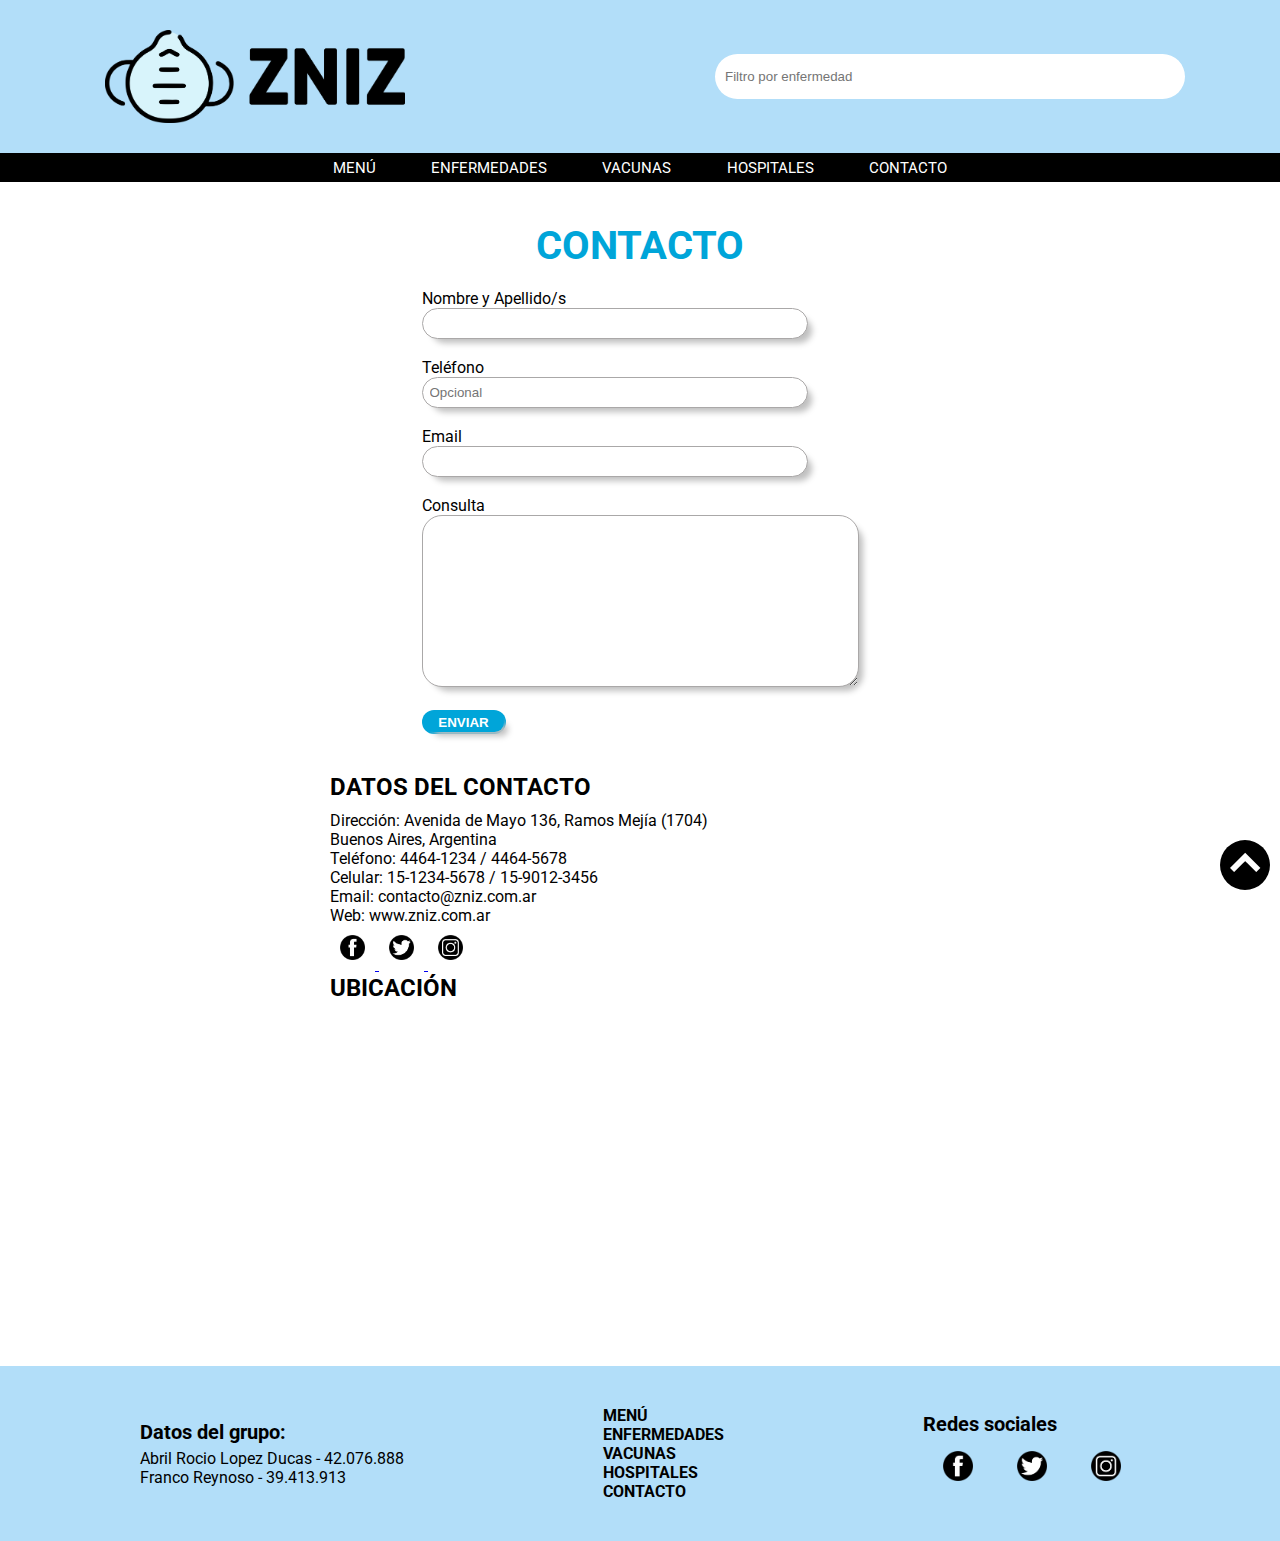
<file: contacto.html>
<!DOCTYPE html>
<html lang="es">
<head>
    <meta charset="UTF-8">
    <title>Contacto | ZNIZ</title>
    <link rel="stylesheet" href="css/estilos.css">
    <link rel="stylesheet" href="css/all.min.css">
    <script src="js/funcionalidadcon.js"></script>
    
</head>
<body>
   
   <header id="Arriba"> 
   
   <a title="Logo" href="index.html"><img src="img/zniz.png" alt="Logo"></a>
       
        <label for="buscador"></label>
        <input type="text" name="buscador" placeholder="Filtro por enfermedad" list="buscarenf">
        <datalist id="buscarenf">
                 <option><a href="covid-19.html">COVID-19</a></option>
                 <option>Fiebre del Zika</option>
                 <option>Fiebres Hemorrágicas</option>
                 <option>Gripe</option>
                 <option>VIH / Sida</option>
        </datalist>
   
   </header>
   
   <main>
      
      <section>
       <nav class="menu">
       <ul> 
            <li><a href="index.html"> MENÚ </a></li>
           <li><a href="enfermedades.html"> ENFERMEDADES </a></li>
           <li><a href="https://www.argentina.gob.ar/salud/vacunas" target="_blank"> VACUNAS </a></li>
           <li><a href="hospitales.html"> HOSPITALES </a></li>
           <li><a href="contacto.html"> CONTACTO </a></li>
       </ul>
   </nav>
      
       </section>
       
               <h1>CONTACTO</h1>
       
       <section class="contacto">

           <article>
              
            <form action="#" onsubmit="return validar2()" name="form">
      
                <div class="nombre">
                    <label for="nombre"> Nombre y Apellido/s <br> </label>
                    <input type="text" name="nombre" id="nombre"> <br> <br>
                </div>


                <div class="tel">
                    <label for="telefono"> Teléfono <br> </label>
                    <input type="text" name="telefono" placeholder="Opcional" id="telefono"> <br> <br>
                </div>
                
                <div class="email">
                    <label for="email"> Email <br> </label>
                    <input type="text" name="email" id="email"> <br> <br>
                </div>
                
                <div class="consulta">
                    <label for="consulta"> Consulta <br> </label>
                    <textarea name="consulta" id="consulta" cols="50" rows="10" onkeyup="contarCaracteres()" maxlength="1000"></textarea> <br> <br>
                    <p><span id="caracteres"></span></p>
                </div>

                <div class="boton">
                    <input class="boton" type="submit" value="ENVIAR">
                    </div>
                    <br>
                    <div id="mensaje" class="Error">
             
                    </div>

            </form>
               
           </article>
           
           <article class="datos">
               
               <h2>DATOS DEL CONTACTO</h2>
               
                <p>Dirección: Avenida de Mayo 136, Ramos Mejía (1704) <br> Buenos Aires, Argentina</p>
                <p>Teléfono: 4464-1234 / 4464-5678</p>
                <p>Celular: 15-1234-5678 / 15-9012-3456</p>
                <p>Email: contacto@zniz.com.ar</p>
                <p>Web: www.zniz.com.ar</p>
                
                <a title="Facebook" href="http://www.facebook.com" target="_blank"><img src="img/facebook.png" alt="Facebook" > </a>
                <a title="Twitter" href="http://www.twitter.com" target="_blank"><img src="img/twitter.png" alt="Twitter"> </a>
                <a title="Instagram" href="http://www.instagram.com" target="_blank"><img src="img/instagram.png" alt="Instagram"> </a>
                
                <h2>UBICACIÓN</h2>
                <iframe class="mapa" src="https://www.google.com/maps/embed?pb=!1m18!1m12!1m3!1d3282.498719274523!2d-58.56742068476939!3d-34.64210598044959!2m3!1f0!2f0!3f0!3m2!1i1024!2i768!4f13.1!3m3!1m2!1s0x95bcc7e57add2f0f%3A0xef7eb7b9854a4ded!2sAv.%20de%20Mayo%20136%2C%20B1704BUO%20La%20Matanza%2C%20Buenos%20Aires!5e0!3m2!1sen!2sar!4v1589734951718!5m2!1sen!2sar" width="600" height="300" frameborder="0" style="border:0;" allowfullscreen="" aria-hidden="false" tabindex="0"></iframe>
           
            </article>
           
       </section>
       
       
       <a href="#Arriba" class="arriba"> </a>

   </main>
   
   
   <footer>

      <div class="contenedor">

      <article>

          <h5>Datos del grupo:</h5>
            <p>Abril Rocio Lopez Ducas - 42.076.888</p>
            <p>Franco Reynoso - 39.413.913</p>

       </article>
       
       <article>

        <ul> 
            <li><a href="index.html"> MENÚ </a></li>
           <li><a href="enfermedades.html"> ENFERMEDADES </a></li>
           <li><a href="https://www.argentina.gob.ar/salud/vacunas" target="_blank"> VACUNAS </a></li>
           <li><a href="hospitales.html"> HOSPITALES </a></li>
           <li><a href="contacto.html"> CONTACTO </a></li>
       </ul>
       </article>
       
       <article class="redes">
           <h5>Redes sociales</h5>
           <a title="Facebook" href="http://www.facebook.com" target="_blank"><img src="img/facebook.png" alt="Facebook" > </a>
           <a title="Twitter" href="http://www.twitter.com" target="_blank"><img src="img/twitter.png" alt="Twitter"> </a>
           <a title="Instagram" href="http://www.instagram.com" target="_blank"><img src="img/instagram.png" alt="Instagram"> </a>
       </article>
       </div>
   </footer>
    
</body>
</html>
</file>
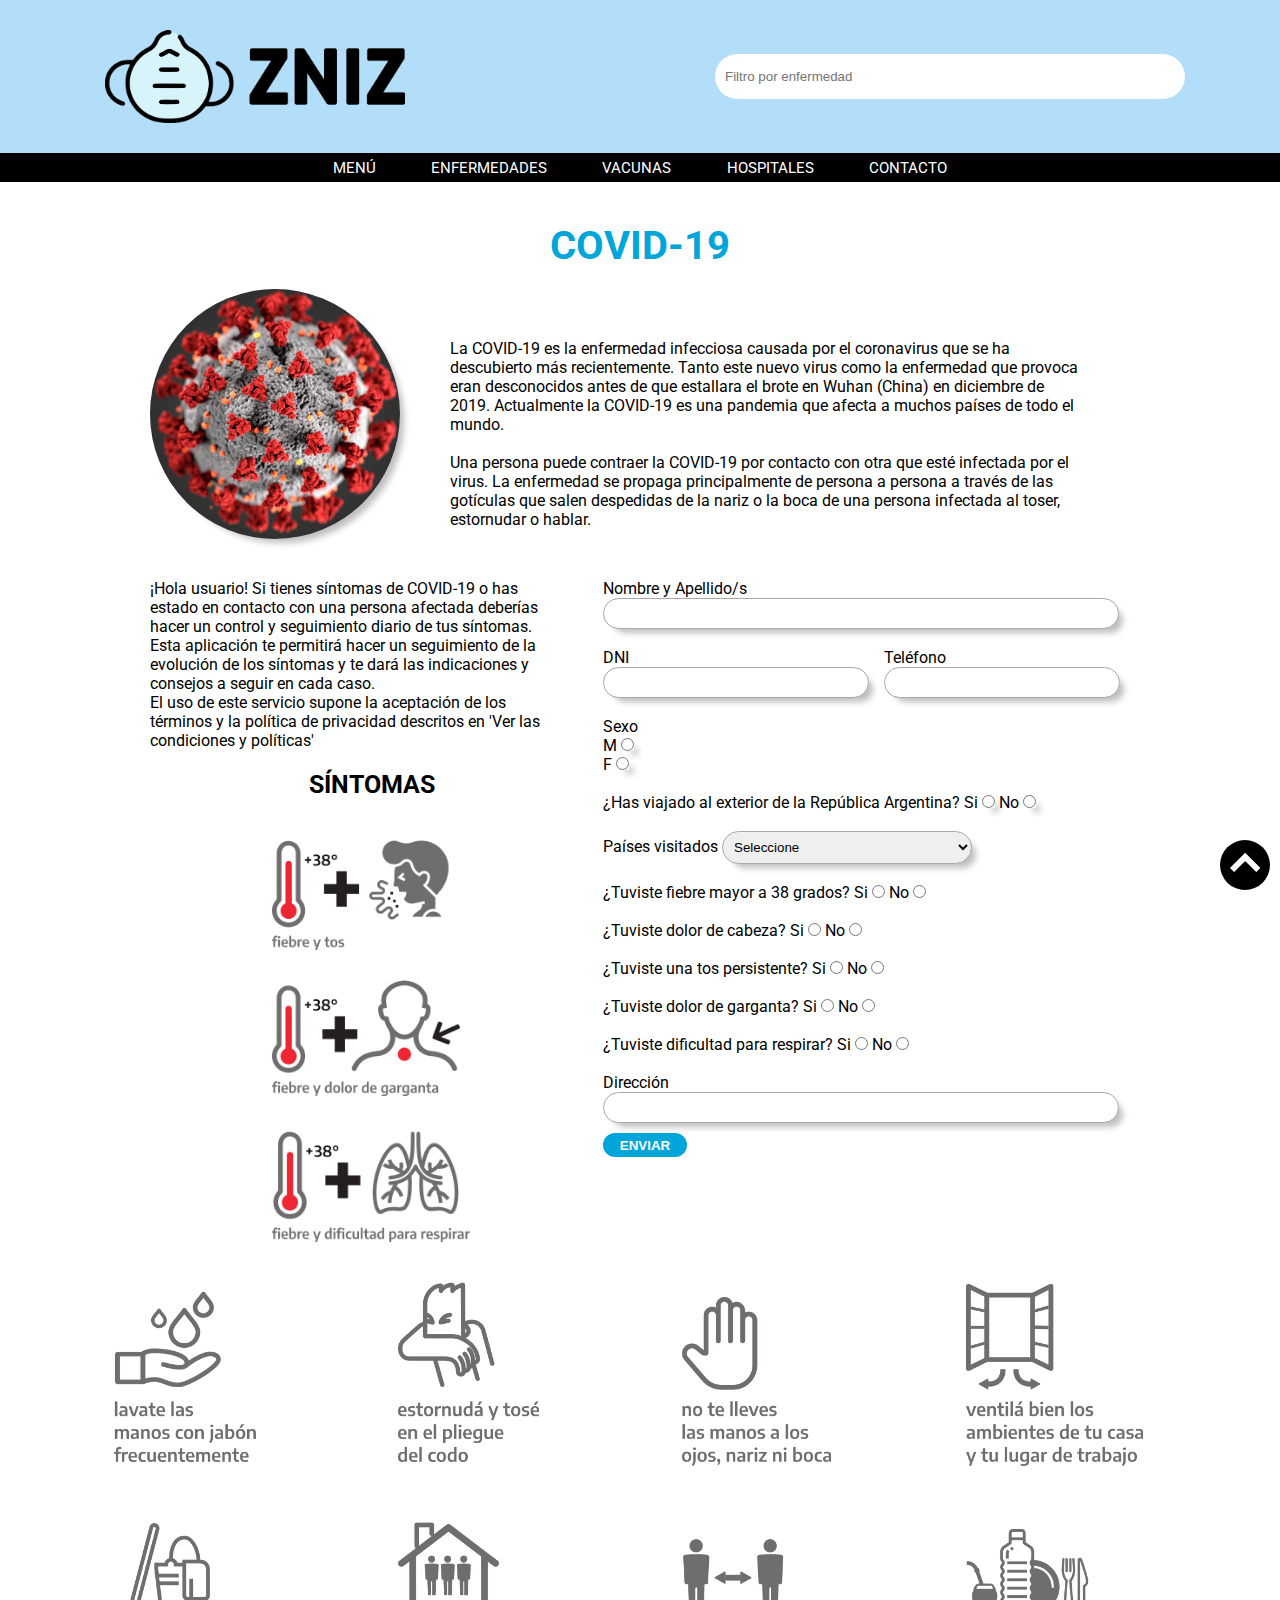
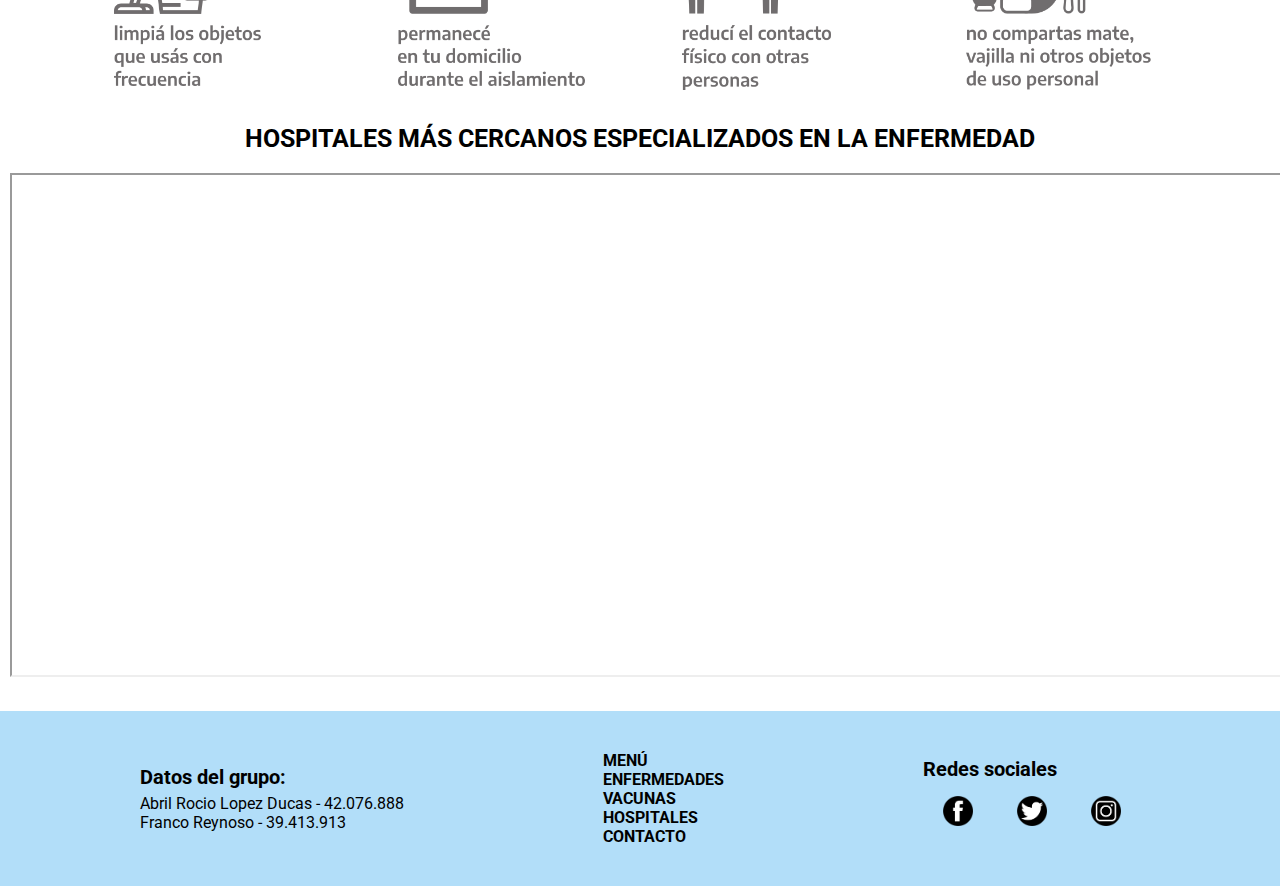
<file: covid-19.html>
<!DOCTYPE html>
<html lang="es">
<head>
    <meta charset="UTF-8">
    <title>COVID-19 | ZNIZ</title>
    <link rel="stylesheet" href="css/estilos.css">
    <link rel="stylesheet" href="css/all.min.css">
    <script src="js/funcionalidadcovid.js"></script>
    
</head>
<body>
   
   <header id="Arriba"> 
   
   <a title="Logo" href="index.html"><img src="img/zniz.png" alt="Logo"></a>
       
        <label for="buscador"></label>
        <input type="text" name="buscador" placeholder="Filtro por enfermedad" list="buscarenf">
        <datalist id="buscarenf">
                 <option><a href="covid-19.html">COVID-19</a></option>
                 <option>Fiebre del Zika</option>
                 <option>Fiebres Hemorrágicas</option>
                 <option>Gripe</option>
                 <option>VIH / Sida</option>
        </datalist>
   
   </header>
   
   <main>
      
      <section>
       <nav class="menu">
       <ul> 
            <li><a href="index.html"> MENÚ </a></li>
           <li><a href="enfermedades.html"> ENFERMEDADES </a></li>
           <li><a href="https://www.argentina.gob.ar/salud/vacunas" target="_blank"> VACUNAS </a></li>
           <li><a href="hospitales.html"> HOSPITALES </a></li>
           <li><a href="contacto.html"> CONTACTO </a></li>
       </ul>
   </nav>
      
       </section>
       
               <h1>COVID-19</h1>
               
            <section>
           <article class="covid2">
               <img src="img/covid-19.jpg" alt="covid-19">
               
               <p class="covidf">La COVID‑19 es la enfermedad infecciosa causada por el coronavirus que se ha descubierto más recientemente. Tanto este nuevo virus como la enfermedad que provoca eran desconocidos antes de que estallara el brote en Wuhan (China) en diciembre de 2019. Actualmente la COVID‑19 es una pandemia que afecta a muchos países de todo el mundo.     <br> <br>
               Una persona puede contraer la COVID‑19 por contacto con otra que esté infectada por el virus. La enfermedad se propaga principalmente de persona a persona a través de las gotículas que salen despedidas de la nariz o la boca de una persona infectada al toser, estornudar o hablar. </p>
               
           </article>
       </section>
       
       <section class="covidcont">
          
          <article>
             
             <p>¡Hola usuario! Si tienes síntomas de COVID-19 o has estado en contacto con una persona afectada deberías hacer un control y seguimiento diario de tus síntomas. Esta aplicación te permitirá hacer un seguimiento de la evolución de los síntomas y te dará las indicaciones y consejos a seguir en cada caso. <br> 
             El uso de este servicio supone la aceptación de los términos y la política de privacidad descritos en 'Ver las condiciones y políticas'</p>
             
             <h4>SÍNTOMAS</h4>
             
             <div class="sintomas">
                
                 <img src="img/tos.png" alt="Tos">
                 <img src="img/garganta.png" alt="Garganta"> <br>
                 <img src="img/respirar.png" alt="Respirar">
                 
             </div>
              
          </article>
           
           <article class="form">
              
        <form action="#" onsubmit="return validar()" name="form">
            
            <div class="nombre">
                <label for="nombre"> Nombre y Apellido/s <br> </label>
                <input type="text" name="nombre" id="nombre"> <br> <br>
            </div>
        
                <div class="juntos">
       
            <div class="dni">
                 <label for="dni"> DNI <br> </label>
                <input type="text" name="dni" id="dni">
            </div>
       
            <div class="tel">
                <label for="telefono"> Teléfono <br> </label>
                <input type="tel" name="telefono" id="telefono"> <br> <br>
            </div>
       
                </div>
       
            <div class="sexo">
                 <label for="sexo">Sexo</label> <br>
                M <input type="radio" id="masculino" name="sexo" value="masculino"> </p>
                F <input type="radio" id="femenino" name="sexo" value="femenino"> </p> <br>
            </div>
      
       <div class="int">
       <label for="interior">¿Has viajado al exterior de la República Argentina?</label> 
       Si <input type="radio" id="si" name="interior" value="si" onchange="mostrarOcultar()">
       No <input type="radio" id="no" name="interior" value="no" onchange="mostrarOcultar()"> <br><br>
       </div>
       
       <div id="pais" class="oculto">

       <label for="paises">Países visitados</label>
       <select name="paises" id="paises">

            <option value="seleccione" selected>Seleccione</option>
            <option value="usa">Estados Unidos</option>
            <option value="inglaterra">Inglaterra</option>
            <option value="españa">España</option>
            <option value="francia">Francia</option>
            <option value="italia">Italia</option>
            
       </select> <br><br>

       </div>
       
       <div class="preg">
       
       <label for="fiebre">¿Tuviste fiebre mayor a 38 grados?</label>
       Si <input type="radio" id="si" name="fiebre" value="si">
       No <input type="radio" id="no" name="fiebre" value="no"> <br><br>
       
       <label for="dolor">¿Tuviste dolor de cabeza?</label>
       Si <input type="radio" id="si" name="dolor" value="si">
       No <input type="radio" id="no" name="dolor" value="no"> <br><br>
       
       <label for="tos">¿Tuviste una tos persistente?</label>
       Si <input type="radio" id="si" name="tos" value="si">
       No <input type="radio" id="no" name="tos" value="no"> <br><br>
       
       <label for="garganta">¿Tuviste dolor de garganta?</label>
       Si <input type="radio" id="si" name="garganta" value="si">
       No <input type="radio" id="no" name="garganta" value="no"> <br><br>
       
       <label for="respirar">¿Tuviste dificultad para respirar?</label>
       Si <input type="radio" id="si" name="respirar" value="si" onclick="mostrarOcultar2()">
       No <input type="radio" id="no" name="respirar" value="no" onclick="mostrarOcultar2()"> <br><br>
       
       </div>

       <div id="dir" class="oculto">
        <label for="direccion"> Dirección <br> </label>
        <input type="text" name="direccion" id="direccion">
    </div>
       
       <div class="boton">
       <input class="boton" type="submit" value="ENVIAR">
       </div>
       <br>
       <div id="mensaje" class="Error">

       </div>
       
   </form>
               
           </article>
           
       </section>
       
       <section class="quehacer">
           <img src="img/14-lavarse-manos.png" alt="lavarse">
           <img src="img/15-estornudar.png" alt="estornudar">
           <img src="img/16-tocar-nariz.png" alt="nariz">
           <img src="img/17-ventilar.png" alt="ventilar">
           <img src="img/18-limpiar-objetos.png" alt="objetos">
           <img src="img/19-permanecer-domicilio.png" alt="domicilio">
           <img src="img/20-reducir-contacto.png" alt="contacto">
           <img src="img/21-no-compartir-mate.png" alt="mate">
       </section>
       
       
       <section class="mapacovid">
           <h4>HOSPITALES MÁS CERCANOS ESPECIALIZADOS EN LA ENFERMEDAD</h4>
           <iframe src="https://www.google.com/maps/d/embed?mid=1KP7j60i3j_wLXS3p0In9mYrkuAs" width="1320px" height="500px;"></iframe>
       </section>
       
       <a href="#Arriba" class="arriba"> </a>
   </main>
   
   
   <footer>
      <div class="contenedor">
      <article>
          <h5>Datos del grupo:</h5>
       <p>Abril Rocio Lopez Ducas - 42.076.888</p>
       <p>Franco Reynoso - 39.413.913</p>
       </article>
       
       <article>
        <ul> 
            <li><a href="index.html"> MENÚ </a></li>
           <li><a href="enfermedades.html"> ENFERMEDADES </a></li>
           <li><a href="https://www.argentina.gob.ar/salud/vacunas" target="_blank"> VACUNAS </a></li>
           <li><a href="hospitales.html"> HOSPITALES </a></li>
           <li><a href="contacto.html"> CONTACTO </a></li>
       </ul>
       </article>
       
       <article class="redes">
           <h5>Redes sociales</h5>
           <a title="Facebook" href="http://www.facebook.com" target="_blank"><img src="img/facebook.png" alt="Facebook" > </a>
           <a title="Twitter" href="http://www.twitter.com" target="_blank"><img src="img/twitter.png" alt="Twitter"> </a>
           <a title="Instagram" href="http://www.instagram.com" target="_blank"><img src="img/instagram.png" alt="Instagram"> </a>
       </article>
       </div>
   </footer>
    
</body>
</html>
</file>
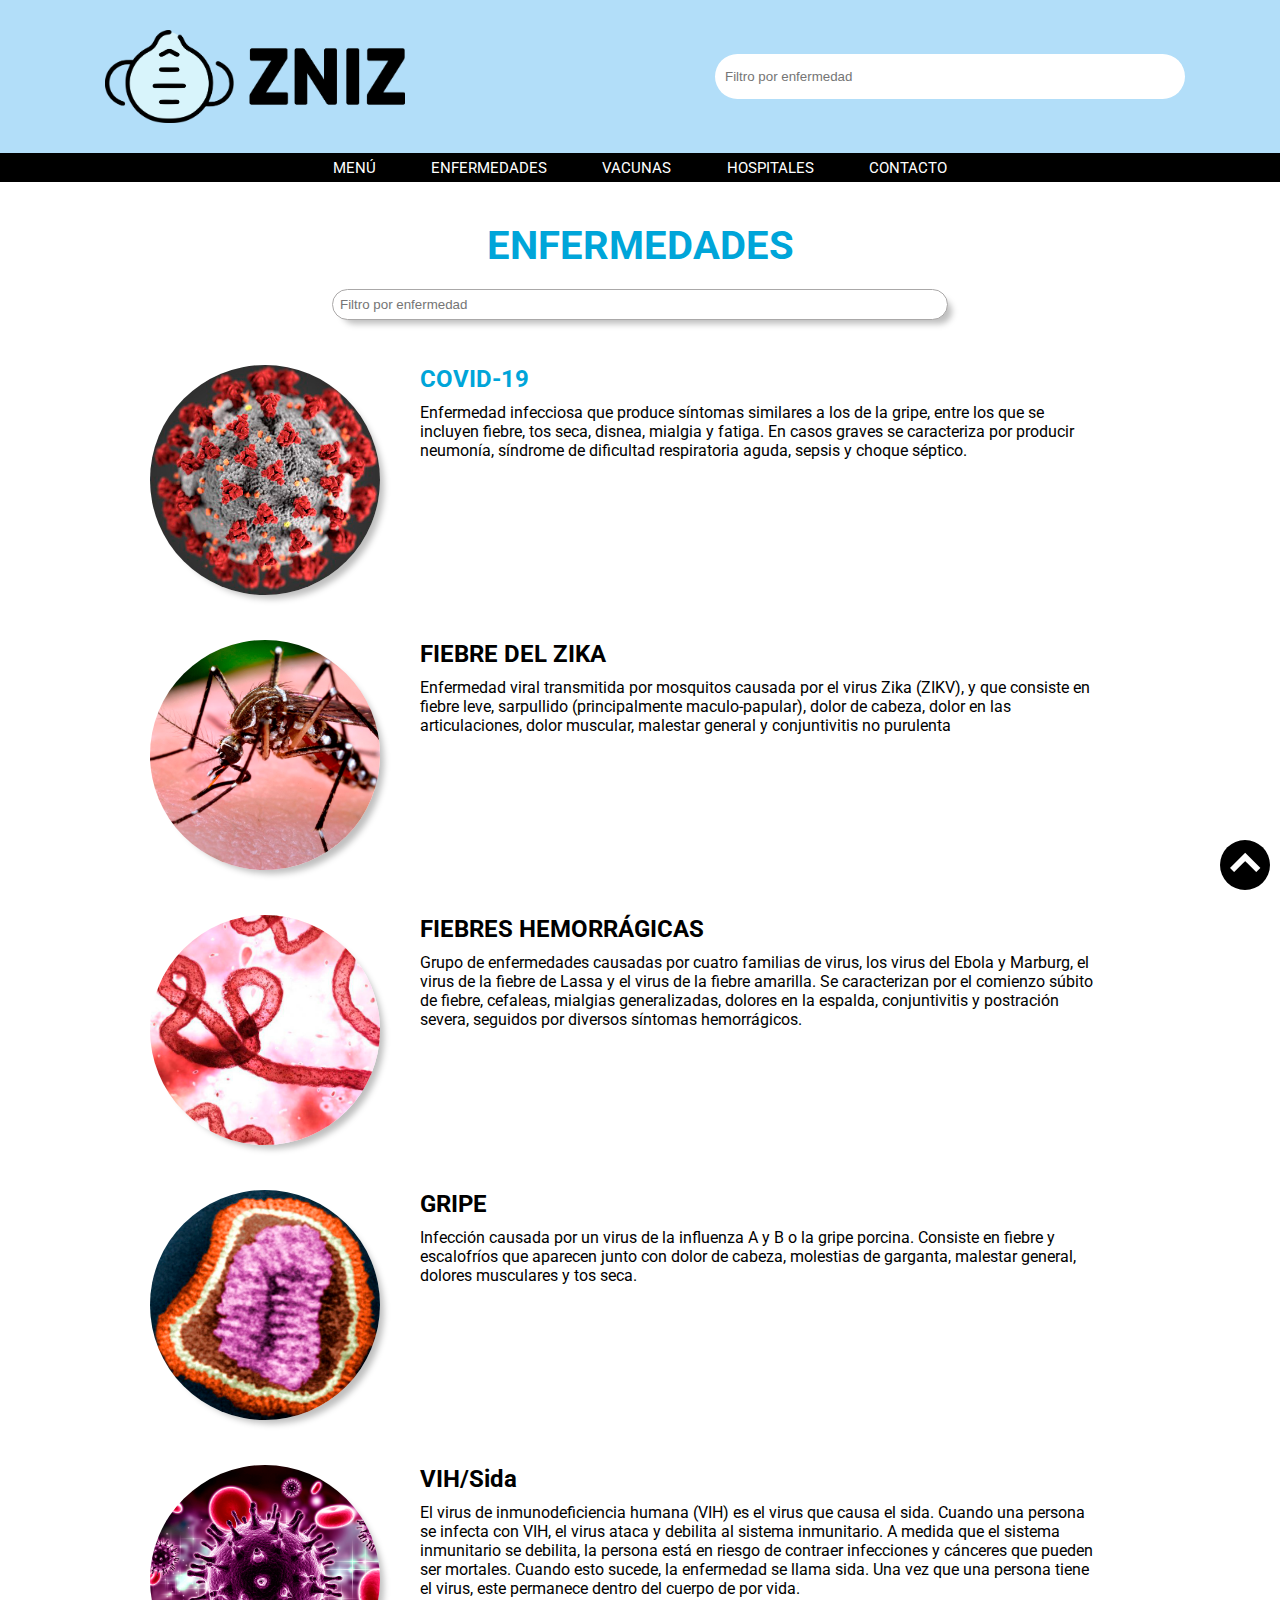
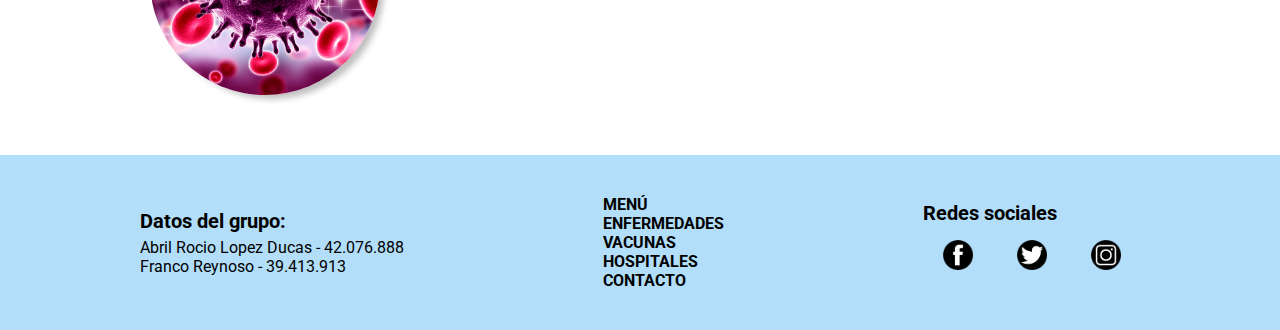
<file: enfermedades.html>
<!DOCTYPE html>
<html lang="es">
<head>
    <meta charset="UTF-8">
    <title>Enfermedades | ZNIZ</title>
    <link rel="stylesheet" href="css/estilos.css">
    <link rel="stylesheet" href="css/all.min.css">
    
</head>
<body>
   
   <header id="Arriba"> 
   
   <a title="Logo" href="index.html"><img src="img/zniz.png" alt="Logo"></a>
               
        <label for="buscador"></label>
        <input type="text" name="buscador" placeholder="Filtro por enfermedad" list="buscarenf">
        <datalist id="buscarenf">
                 <option><a href="covid-19.html">COVID-19</a></option>
                 <option>Fiebre del Zika</option>
                 <option>Fiebres Hemorrágicas</option>
                 <option>Gripe</option>
                 <option>VIH / Sida</option>
        </datalist>
   
   </header>
   
   <main>
      
      <section>
       <nav class="menu">
       <ul> 
            <li><a href="index.html"> MENÚ </a></li>
           <li><a href="enfermedades.html"> ENFERMEDADES </a></li>
           <li><a href="https://www.argentina.gob.ar/salud/vacunas" target="_blank"> VACUNAS </a></li>
           <li><a href="hospitales.html"> HOSPITALES </a></li>
           <li><a href="contacto.html"> CONTACTO </a></li>
       </ul>
   </nav>
      
       </section>
       
               <h1>ENFERMEDADES</h1>
               
               <section>
               
                <article class="buscador">
                
                <label for="buscador"></label>
                <input type="text" name="buscador" placeholder="Filtro por enfermedad" list="buscarenf">
                <datalist id="buscarenf">
                 <option><a href="covid-19.html">COVID-19</a></option>
                 <option>Fiebre del Zika</option>
                 <option>Fiebres Hemorrágicas</option>
                 <option>Gripe</option>
                 <option>VIH / Sida</option>
                 </datalist>
                 
                   </article>
                   
               </section>
       
       <section class="enfermedades">
           <article>
              
               <div class="desc">
               <img src="img/covid-19.jpg" alt="covid-19">
               
                   <div>
               <h2 class="covid"><a href="covid-19.html">COVID-19</a></h2>
               <p class="covidf">Enfermedad infecciosa que produce síntomas similares a los de la gripe, entre los que se incluyen fiebre, tos seca, disnea, mialgia y fatiga. En casos graves se caracteriza por producir neumonía, síndrome de dificultad respiratoria aguda, sepsis y choque séptico.</p>
                   </div>
               </div>
               
               
               <div class="desc">
               <img src="img/zika.png" alt="zika">
               
                   <div>
               <h2>FIEBRE DEL ZIKA</h2>
               <p class="zika">Enfermedad viral transmitida por mosquitos causada por el virus Zika (ZIKV), y que consiste en fiebre leve, sarpullido (principalmente maculo-papular), dolor de cabeza, dolor en las articulaciones, dolor muscular, malestar general y conjuntivitis no purulenta</p>
                   </div>
               </div>
               
               
               <div class="desc">
               <img src="img/fiebres.jpg" alt="fiebres">
                
                    <div> 
                <h2>FIEBRES HEMORRÁGICAS</h2>
               <p class="fiebres">Grupo de enfermedades causadas por cuatro familias de virus, los virus del Ebola y Marburg, el virus de la fiebre de Lassa y el virus de la fiebre amarilla. Se caracterizan por el comienzo súbito de fiebre, cefaleas, mialgias generalizadas, dolores en la espalda, conjuntivitis y postración severa, seguidos por diversos síntomas hemorrágicos.</p>
                   </div>
               
               </div>
               
               
               <div class="desc">
               <img src="img/gripe.jpg" alt="gripe">
               
                   <div>
               <h2>GRIPE</h2>
               <p class="gripe">Infección causada por un virus de la influenza A y B o la gripe porcina. Consiste en fiebre y escalofríos que aparecen junto con dolor de cabeza, molestias de garganta, malestar general, dolores musculares y tos seca.</p>
                   </div>
                   
               </div>
               
               
               <div class="desc">
               <img src="img/vih.jpg" alt="vih">
               
                   <div>
               <h2>VIH/Sida</h2>
               <p class="vih">El virus de inmunodeficiencia humana (VIH) es el virus que causa el sida. Cuando una persona se infecta con VIH, el virus ataca y debilita al sistema inmunitario. A medida que el sistema inmunitario se debilita, la persona está en riesgo de contraer infecciones y cánceres que pueden ser mortales. Cuando esto sucede, la enfermedad se llama sida. Una vez que una persona tiene el virus, este permanece dentro del cuerpo de por vida.</p>
                   </div>
                   
               </div>
               
           </article>
           
           <article class="desc">
           </article>
           
       </section>
       
       
       <a href="#Arriba" class="arriba"> </a>
   </main>
   
   
   <footer>
      <div class="contenedor">
      <article>
          <h5>Datos del grupo:</h5>
       <p>Abril Rocio Lopez Ducas - 42.076.888</p>
       <p>Franco Reynoso - 39.413.913</p>
       </article>
       
       <article>
        <ul> 
            <li><a href="index.html"> MENÚ </a></li>
           <li><a href="enfermedades.html"> ENFERMEDADES </a></li>
           <li><a href="https://www.argentina.gob.ar/salud/vacunas" target="_blank"> VACUNAS </a></li>
           <li><a href="hospitales.html"> HOSPITALES </a></li>
           <li><a href="contacto.html"> CONTACTO </a></li>
       </ul>
       </article>
       
       <article class="redes">
           <h5>Redes sociales</h5>
           <a title="Facebook" href="http://www.facebook.com" target="_blank"><img src="img/facebook.png" alt="Facebook" > </a>
           <a title="Twitter" href="http://www.twitter.com" target="_blank"><img src="img/twitter.png" alt="Twitter"> </a>
           <a title="Instagram" href="http://www.instagram.com" target="_blank"><img src="img/instagram.png" alt="Instagram"> </a>
       </article>
       </div>
   </footer>
    
</body>
</html>
</file>
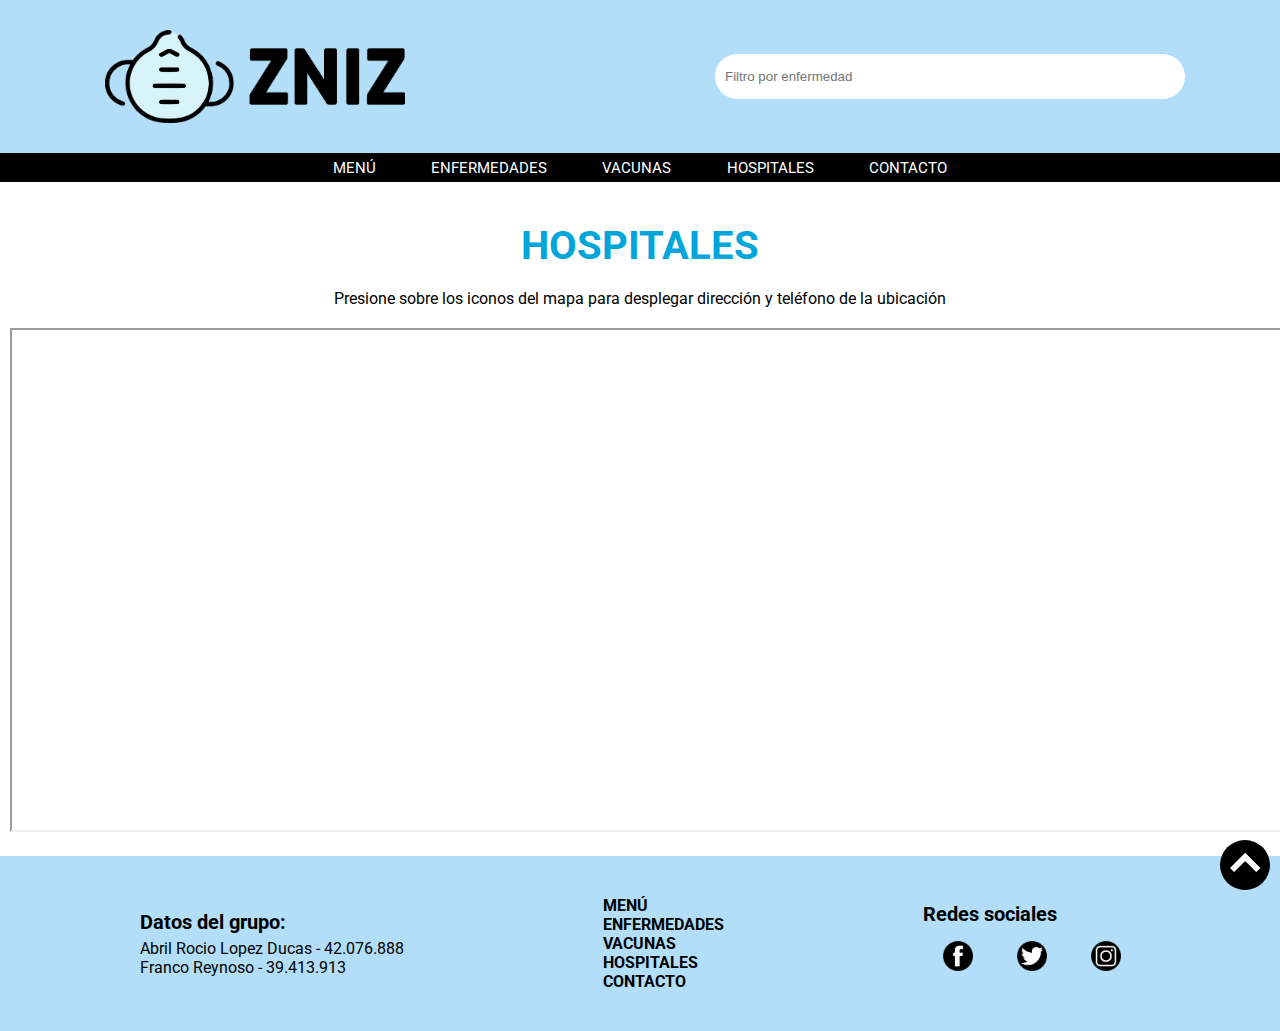
<file: hospitales.html>
<!DOCTYPE html>
<html lang="en">
<head>
    <meta charset="UTF-8">
    <title>Hospitales | ZNIZ</title>
    <link rel="stylesheet" href="css/estilos.css">
    <link rel="stylesheet" href="css/all.min.css">
    
</head>
<body>
   
   <header id="Arriba"> 
   
   <a title="Logo" href="index.html"><img src="img/zniz.png" alt="Logo"></a>
   
        <label for="buscador"></label>
        <input type="text" name="buscador" placeholder="Filtro por enfermedad" list="buscarenf">
        <datalist id="buscarenf">
                 <option><a href="covid-19.html">COVID-19</a></option>
                 <option>Fiebre del Zika</option>
                 <option>Fiebres Hemorrágicas</option>
                 <option>Gripe</option>
                 <option>VIH / Sida</option>
        </datalist>
   
   </header>
   
   <main>
      
      <section>
       <nav class="menu">
       <ul> 
            <li><a href="index.html"> MENÚ </a></li>
           <li><a href="enfermedades.html"> ENFERMEDADES </a></li>
           <li><a href="https://www.argentina.gob.ar/salud/vacunas" target="_blank"> VACUNAS </a></li>
           <li><a href="hospitales.html"> HOSPITALES </a></li>
           <li><a href="contacto.html"> CONTACTO </a></li>
       </ul>
   </nav>
      
      </section>
      
      <section class="mapa">
          <h1>HOSPITALES</h1>
          
          <p>Presione sobre los iconos del mapa para desplegar dirección y teléfono de la ubicación</p>
          
          <div>
              <iframe src="https://www.google.com/maps/d/embed?mid=1KP7j60i3j_wLXS3p0In9mYrkuAs" width="1320px" height="500px;"></iframe>
          </div>
      </section>
       
       
       <a href="#Arriba" class="arriba"> </a>
   </main>
   
   
   <footer>
      <div class="contenedor">
      <article>
          <h5>Datos del grupo:</h5>
       <p>Abril Rocio Lopez Ducas - 42.076.888</p>
       <p>Franco Reynoso - 39.413.913</p>
       </article>
       
       <article>
        <ul> 
            <li><a href="index.html"> MENÚ </a></li>
           <li><a href="enfermedades.html"> ENFERMEDADES </a></li>
           <li><a href="https://www.argentina.gob.ar/salud/vacunas" target="_blank"> VACUNAS </a></li>
           <li><a href="hospitales.html"> HOSPITALES </a></li>
           <li><a href="contacto.html"> CONTACTO </a></li>
       </ul>
       </article>
       
       <article class="redes">
           <h5>Redes sociales</h5>
           <a title="Facebook" href="http://www.facebook.com" target="_blank"><img src="img/facebook.png" alt="Facebook" > </a>
           <a title="Twitter" href="http://www.twitter.com" target="_blank"><img src="img/twitter.png" alt="Twitter"> </a>
           <a title="Instagram" href="http://www.instagram.com" target="_blank"><img src="img/instagram.png" alt="Instagram"> </a>
       </article>
       </div>
   </footer>
   
  </body>
</html>
</file>
<file: css/estilos.css>
@import url('https://fonts.googleapis.com/css2?family=Roboto&display=swap');
@import url('https://fonts.googleapis.com/css2?family=Roboto:wght@300&display=swap');

*{
    margin: 0;
    padding: 0;
}

button{
    border-style: hidden;
    width: 0;
}

button i{
    font-size: 18px;
    position: absolute;
    bottom: 581px;
    right: 240px;
}

button i:hover{
    cursor: pointer;
}

body{
    font-family: 'Roboto', sans-serif;
}

h1{
    color: #00a5d9;
    text-align: center;
    font-size: 40px;
    padding: 40px 0px 20px 0px;
}

header img{
    width: 300px;
    padding: 10px;
    display: block;
}

header{
    background-color: #b2def9;
    padding: 20px;
    display: flex;
    flex-wrap: wrap;
    justify-content: space-around;
    align-items:center;
}

header input{
    border-style: hidden;
    height: 25px;
    width: 450px;
    padding: 10px;
    border-radius: 50px;
}

footer{
    background-color: #b2def9;
    padding: 40px;
}

footer a:hover{
    color: #00a5d9;
    font-weight: bolder;
}

h5{
    font-size: 20px;
    margin-bottom: 5px;
}

h4{
    font-size: 25px;
    margin: 20px 0px;
    text-align: center;
}

.menu{
    background-color: black;
    padding: 5px;        
}

.menu a:hover{
    border-bottom: 5px solid #b2def9;
}


.menu a{
    font-family: 'Roboto', sans-serif;
    padding: 0px 10px 0px 10px;
    text-align: center;
    text-decoration: none;
    font-size: 15px;
    color: #fff;
}

.menu ul{
    list-style: none;
    display: flex;
    flex-wrap: wrap;
    justify-content:space-around;
    align-items: center;
    padding: 0px 300px;
}

section .slider{
    position: relative;
    overflow: hidden;
    margin: 20px auto 0 auto;
    border-radius: 4px;
}

.slider .titulo{
    position: absolute;
    top: 240px;
    left: 90px;
}

.slider h2{
    font-size: 100px;
}

.slider h3{
    font-size: 80px;
}

.slider .dato{
    display: block;
    position: absolute;
    top: 460px;
    left: 95px;
}

.slider p{
    text-align: left;
    background-color: black;
    color: white;
    font-size: 19px;
    padding: 5px 20px;
    margin-bottom: 15px;
}

.slider a{
    max-width: 100%;
    text-decoration: none;
    text-align: center;
    background-color: black;
    color: white;
    font-size: 15px;
    padding: 5px 10px;
}

.slider a:hover{
    background-color: #b2def9;
    color: #000;
    font-weight: bold;
}

.slider img{
    max-width: 100%;
    margin-bottom: 20px;
}

.virales{
    padding: 5px;
    display: flex;
    flex-wrap: wrap;
    justify-content: space-around;
    box-sizing: border-box;
}

.especial {
    display: block;
    font-weight: bolder;
    background-color: black;
    text-align: center;
    color: #b2def9;
    font-size: 20px;
    padding: 8px;
    border-radius: 20px;

}

.virales img{
    max-width: 100%;
    border-radius: 50%;
    background-color: #b2def9;
    background-position: center;
    height: 200px;
    width: 200px;
    margin: 15px 80px;
}

.virales a{
    display: flex;
    flex-wrap: wrap;
    justify-content: space-around;
    box-sizing: border-box;
    font-size: 15px;
    text-decoration: none;
    background-color: #00a5d9;
    text-align: center;
    font-weight: bold;
    color: black;
    padding: 8px 20px;
    border-radius: 20px;
    margin: 0px 80px 20px 80px;
}

.virales enfermedades{
    margin:10px;
}

.partes a:hover{
    background-color: #b2def9;
    transform: scale(1);
}

.telefono{
    background-color: #00a5d9;
    display: flex;
    flex-wrap: wrap;
    justify-content: space-around;
    align-items: center;
    color: white;
    padding: 70px 0px;
    text-align: center;
}

.telefono h4{
    font-size: 120px;
}

.telefono h6{
    font-size: 88px;
    font-weight: bold;
}

.telefono p{
   font-size: 30px
}

.telefono i{
    font-size: 100px;
}

.contenedor{
    display: flex;
    flex-wrap: wrap;
    justify-content: space-around;
    align-items: center 
}

.contenedor img{
    width: 30px;
    padding: 10px 20px
}

.contenedor ul{
    list-style: none;
}

.contenedor a{
    margin-bottom: 10px;
    text-decoration: none;
    color: black;
    font-weight: bold;
}

.buscador{
    text-align: center;
    padding-bottom: 30px;
}

.buscador input{
    width:600px;
    padding: 7px;
    border-color: #aaa8a8;
    border-style:solid;
    border-width: 1px;
    border-radius: 20px;
    -webkit-box-shadow: 7px 7px 6px -3px rgba(191,191,191,1);
    -moz-box-shadow: 7px 7px 6px -3px rgba(191,191,191,1);
    box-shadow: 7px 7px 6px -3px rgba(191,191,191,1);
}


.desc{
    display: flex;
    flex-wrap: nowrap;
    justify-content: space-between;
    align-content: center;
    margin: 15px 0px;

}

.desc h2{
    padding-left: 40px;
}

.desc p {
    margin-left: 10px;
    padding: 10px 30px;
}

.enfermedades{
    margin: 0px 150px;
    
}

.desc img{
    margin: 0px 0px 30px 0px;
    max-width: 100%;
    width: 230px;
    height: 230px;
    border-radius: 50%;
    -webkit-box-shadow: 7px 7px 6px -3px rgba(191,191,191,1);
    -moz-box-shadow: 7px 7px 6px -3px rgba(191,191,191,1);
    box-shadow: 7px 7px 6px -3px rgba(191,191,191,1);
}

.desc a{
    text-decoration: none;
    color: #00a5d9;
}

.desc a:hover{
    color: #000;
    transition: 1s;
}

.mapa iframe{
    max-width: 100%;
    margin: 0px 10px 20px 10px;
}

.mapa div{
    text-align: center;
}

.mapa p{
    text-align: center;
    margin-bottom: 20px;
}

.datos h2{
    padding-bottom: 10px;
}

.contacto{
    display: flex;
    flex-wrap: wrap;
    justify-content: space-around;
    margin: 0px 100px;
}

.contacto input{
    width:370px;
    padding: 7px;
    border-color: #aaa8a8;
    border-style:solid;
    border-width: 1px;
    border-radius: 20px;
    -webkit-box-shadow: 7px 7px 6px -3px rgba(191,191,191,1);
    -moz-box-shadow: 7px 7px 6px -3px rgba(191,191,191,1);
    box-shadow: 7px 7px 6px -3px rgba(191,191,191,1);
    
}

.contacto textarea{
    font-family: roboto;
    padding: 10px;
    border-color: #aaa8a8;
    border-style:solid;
    border-width: 1px;
    border-radius: 20px;
    -webkit-box-shadow: 7px 7px 6px -3px rgba(191,191,191,1);
    -moz-box-shadow: 7px 7px 6px -3px rgba(191,191,191,1);
    box-shadow: 7px 7px 6px -3px rgba(191,191,191,1);   
}

.contacto .boton{
    font-weight: bolder;
    color: white;
    background-color: #00a5d9;
    padding: 2px;
    width: 80px;
    border-style: none;
    border-radius: 20px;   
}

.contacto .mapa{
    max-width: 100%;
}

.datos{
    margin: 20px 20px;
}

.contacto img{
    width: 25px;
    padding: 10px;
}

.covid2{
    display: flex;
    flex-wrap: nowrap;
    justify-content: space-between;
    align-content: center;
    padding: 0px 150px 0px 150px;
}

.covid2 img{
    margin: 0px 0px 30px 0px;
    max-width: 100%;
    width: 250px;
    height: 250px;
    border-radius: 50%;
    -webkit-box-shadow: 7px 7px 6px -3px rgba(191,191,191,1);
    -moz-box-shadow: 7px 7px 6px -3px rgba(191,191,191,1);
    box-shadow: 7px 7px 6px -3px rgba(191,191,191,1);
}

.covid2 .covidf{
    padding: 50px;
}

.covidcont{
    display: flex;
    flex-wrap: nowrap;
    justify-content:space-between;
    align-content: center;
    margin: 0px 150px;
}

.covidcont p{
    margin-right: 50px;
}

.covidcont img{
    width: 200px;
    margin: 10px;
}

.covidcont .sintomas{
    text-align: center;
}

.form{
    padding: 0px 10px;
    max-width: 100%;
}

.covidcont .nombre input{
    width: 500px;
    padding: 7px;
    border-color: #aaa8a8;
    border-style:solid;
    border-width: 1px;
    border-radius: 20px;
    -webkit-box-shadow: 7px 7px 6px -3px rgba(191,191,191,1);
    -moz-box-shadow: 7px 7px 6px -3px rgba(191,191,191,1);
    box-shadow: 7px 7px 6px -3px rgba(191,191,191,1);
}

.covidcont .dni input{
    width: 250px;
    padding: 7px;
    border-color: #aaa8a8;
    border-style:solid;
    border-width: 1px;
    border-radius: 20px;
    -webkit-box-shadow: 7px 7px 6px -3px rgba(191,191,191,1);
    -moz-box-shadow: 7px 7px 6px -3px rgba(191,191,191,1);
    box-shadow: 7px 7px 6px -3px rgba(191,191,191,1);
}


.covidcont .tel input{
    margin-left: 15px;
    width: 220px;
    padding: 7px;
    border-color: #aaa8a8;
    border-style:solid;
    border-width: 1px;
    border-radius: 20px;
    -webkit-box-shadow: 7px 7px 6px -3px rgba(191,191,191,1);
    -moz-box-shadow: 7px 7px 6px -3px rgba(191,191,191,1);
    box-shadow: 7px 7px 6px -3px rgba(191,191,191,1);
}

.covidcont .tel label{
    margin-left: 15px;
}

.covidcont #dir input{
    width: 500px;
    padding: 7px;
    margin-bottom: 10px;
    border-color: #aaa8a8;
    border-style:solid;
    border-width: 1px;
    border-radius: 20px;
    -webkit-box-shadow: 7px 7px 6px -3px rgba(191,191,191,1);
    -moz-box-shadow: 7px 7px 6px -3px rgba(191,191,191,1);
    box-shadow: 7px 7px 6px -3px rgba(191,191,191,1);
}

.covidcont .sexo input{
    padding: 7px;
    border-color: #aaa8a8;
    border-style:solid;
    border-width: 1px;
    border-radius: 20px;
    -webkit-box-shadow: 7px 7px 6px -3px rgba(191,191,191,1);
    -moz-box-shadow: 7px 7px 6px -3px rgba(191,191,191,1);
    box-shadow: 7px 7px 6px -3px rgba(191,191,191,1);
}

.covidcont .int input{
    padding: 7px;
    border-color: #aaa8a8;
    border-style:solid;
    border-width: 1px;
    border-radius: 20px;
    -webkit-box-shadow: 7px 7px 6px -3px rgba(191,191,191,1);
    -moz-box-shadow: 7px 7px 6px -3px rgba(191,191,191,1);
    box-shadow: 7px 7px 6px -3px rgba(191,191,191,1);
}

.covidcont #pais select{
    width: 250px;
    padding: 7px;
    border-color: #aaa8a8;
    border-style:solid;
    border-width: 1px;
    border-radius: 20px;
    -webkit-box-shadow: 7px 7px 6px -3px rgba(191,191,191,1);
    -moz-box-shadow: 7px 7px 6px -3px rgba(191,191,191,1);
    box-shadow: 7px 7px 6px -3px rgba(191,191,191,1);
}

.covidcont .boton{
    font-weight: bolder;
    color: white;
    background-color: #00a5d9;
    padding: 2px;
    width: 80px;
    border-style: none;
    border-radius: 20px;   
}

.covidcont .juntos{
    display: flex;
    flex-wrap: nowrap;
    justify-content:flex-start;
}

.quehacer{
    margin: 0px 50px 0px 50px;
    text-align: center;
}
.quehacer img{
    margin: 10px 40px;
    width: 200px;
}

.mapacovid iframe{
    max-width: 100%;
}

iframe{
    margin: 0px 10px 30px;
}


.arriba{
    display: block;
    width: 50px;
    height: 50px;
    background-color: #000;
    border-radius: 50%;
    background-image: url(../img/arriba.png);
    background-size: cover;
    position: fixed;
    bottom: 10px;
    right: 10px;
    z-index:100;
    transition: 1s;
}

.arriba:hover{
    opacity: 0.8;
}

.Error{
    color: red;
}

@media screen and (max-width:60em){ 
    .menu ul { 
        padding:0; 
        display: block; 
        text-align: center;
    } 
    
    .menu li {
        padding: 0.2em;
    }
    
    .slider{ 
        position: relative; 
    }
    
    .slider img{
        width: 40em;
        margin-bottom: 0;
    }
    
    .slider .titulo { 
        top: 16px; 
        left: 16px; 
    } 
    
    .slider h2 { 
        font-size: 2.0em; 
    } 
    
    .slider h3 { 
        font-size: 1.5em; 
        margin-top: -0.3em; 
    }
    
    .slider .dato {
        top: 80px; 
        left: 18px; 
        font-size: 1em;
    }
    
    .slider .dato p { 
        display: none; 
    }
    
    .especial{
        font-size: 0.9em;
        margin: 0.8em;
    }
    
    .virales{
        margin-bottom: 1em;
    }
    
    .virales img{
        width: 10em;
        height: 10em;
    }
    
    .virales a{
        font-size: 0.7em;
        margin: 0 8em;
    }
    
    .telefono{
        padding: 2em 0;
    }
    
    .telefono p{
        font-size: 1em;
    }
    
    .telefono h6{
        font-size: 3em;
    }
    
    .telefono h4{
        font-size: 5em;
    }
    
    .telefono i{
        font-size: 0.8em;
    }
    
    .contenedor .datos_grupo{
        padding-bottom: 1em;
    }
    
    .contenedor .menu_footer{
        padding-bottom: 1em;
    }
}
</file>
